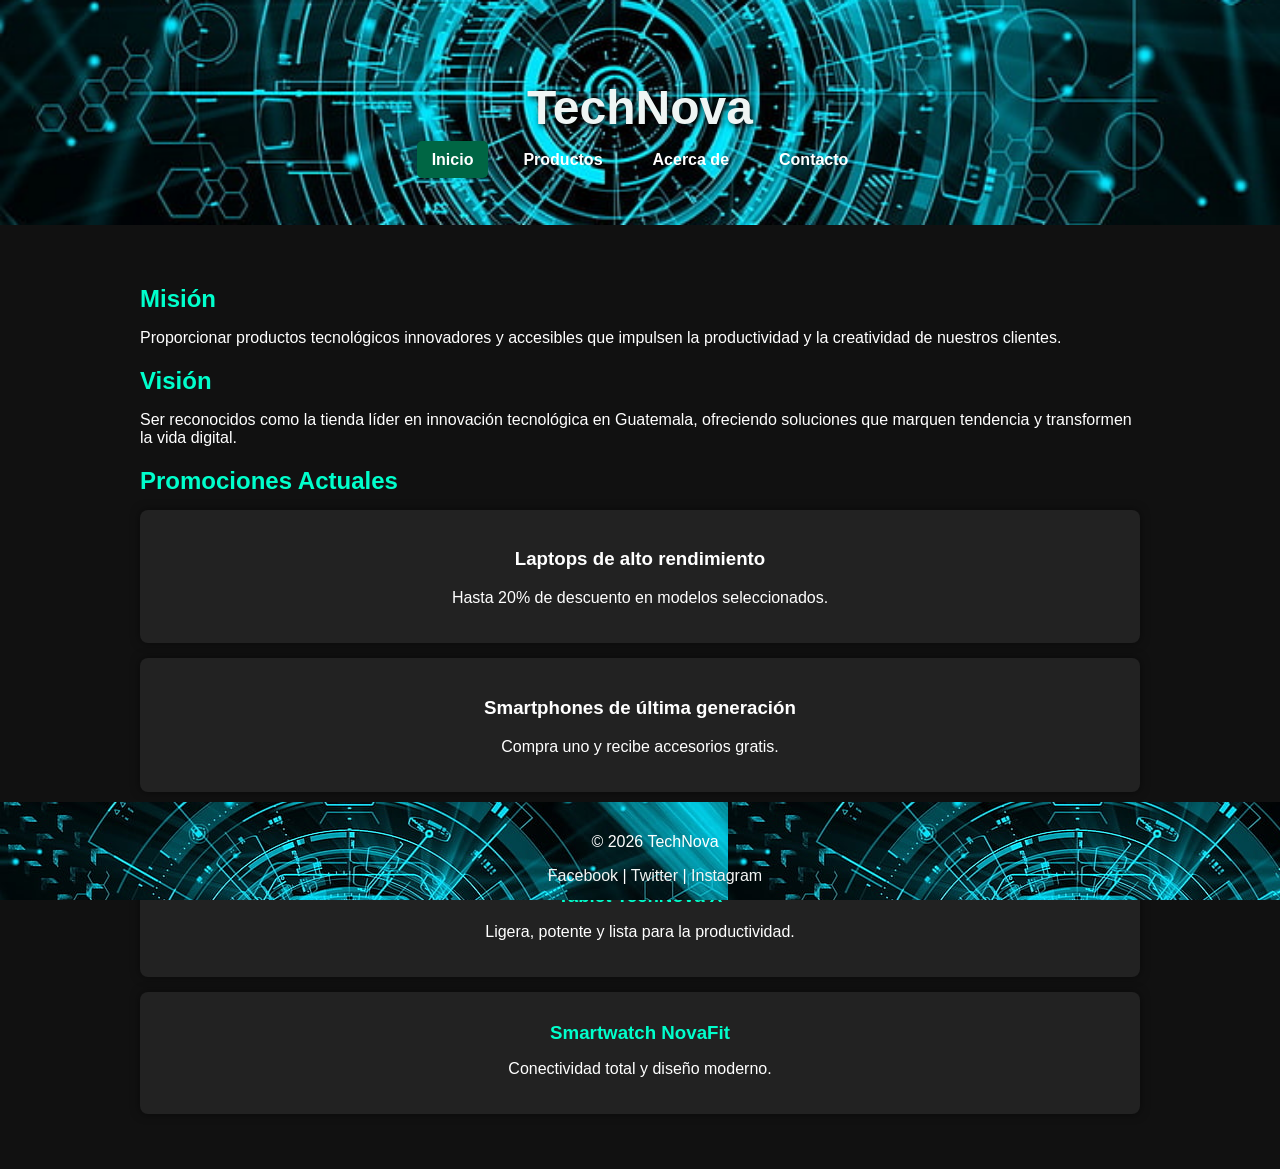
<file: index.html>
<!DOCTYPE html>
<html lang="es">
<head>
  <meta charset="UTF-8">
  <title>TechNova - Inicio</title>
  <link rel="stylesheet" href="entregable.css">
</head>
<body>
  <!-- Encabezado con fondo -->
  <header class="hero">
    <h1>TechNova</h1>
    <nav>
      <ul>
        <li><a href="index.html" class="activo">Inicio</a></li>
        <li><a href="productos.html">Productos</a></li>
        <li><a href="acerca.html">Acerca de</a></li>
        <li><a href="contacto.html">Contacto</a></li>
      </ul>
    </nav>
  </header>
  <!-- Contenido principal -->
  <main>
   <!-- Misión y Visión -->
    <section class="mision-vision">
      <h2>Misión</h2>
      <p>Proporcionar productos tecnológicos innovadores y accesibles que impulsen la productividad y la creatividad de nuestros clientes.</p>

      <h2>Visión</h2>
      <p>Ser reconocidos como la tienda líder en innovación tecnológica en Guatemala, ofreciendo soluciones que marquen tendencia y transformen la vida digital.</p>
    </section>


  
    <!-- Promociones actuales -->
    <section class="promociones">
      <h2>Promociones Actuales</h2>
      <div class="promo-card">
        <h3>Laptops de alto rendimiento</h3>
        <p>Hasta 20% de descuento en modelos seleccionados.</p>
      </div>
      <div class="promo-card">
        <h3>Smartphones de última generación</h3>
        <p>Compra uno y recibe accesorios gratis.</p>
      </div>
    </section>

    <!-- Productos nuevos -->
    <section class="nuevos">
      <h2>Productos Nuevos</h2>
      <div class="producto-card">
        <h3>Tablet TechNova X</h3>
        <p>Ligera, potente y lista para la productividad.</p>
      </div>
      <div class="producto-card">
        <h3>Smartwatch NovaFit</h3>
        <p>Conectividad total y diseño moderno.</p>
      </div>
    </section>


</main>
  <!-- Footer -->
  <footer>
    <p>© 2026 TechNova</p>
    <a href="#">Facebook</a> | <a href="#">Twitter</a> | <a href="#">Instagram</a>
  </footer>
</body>
</html>
</file>
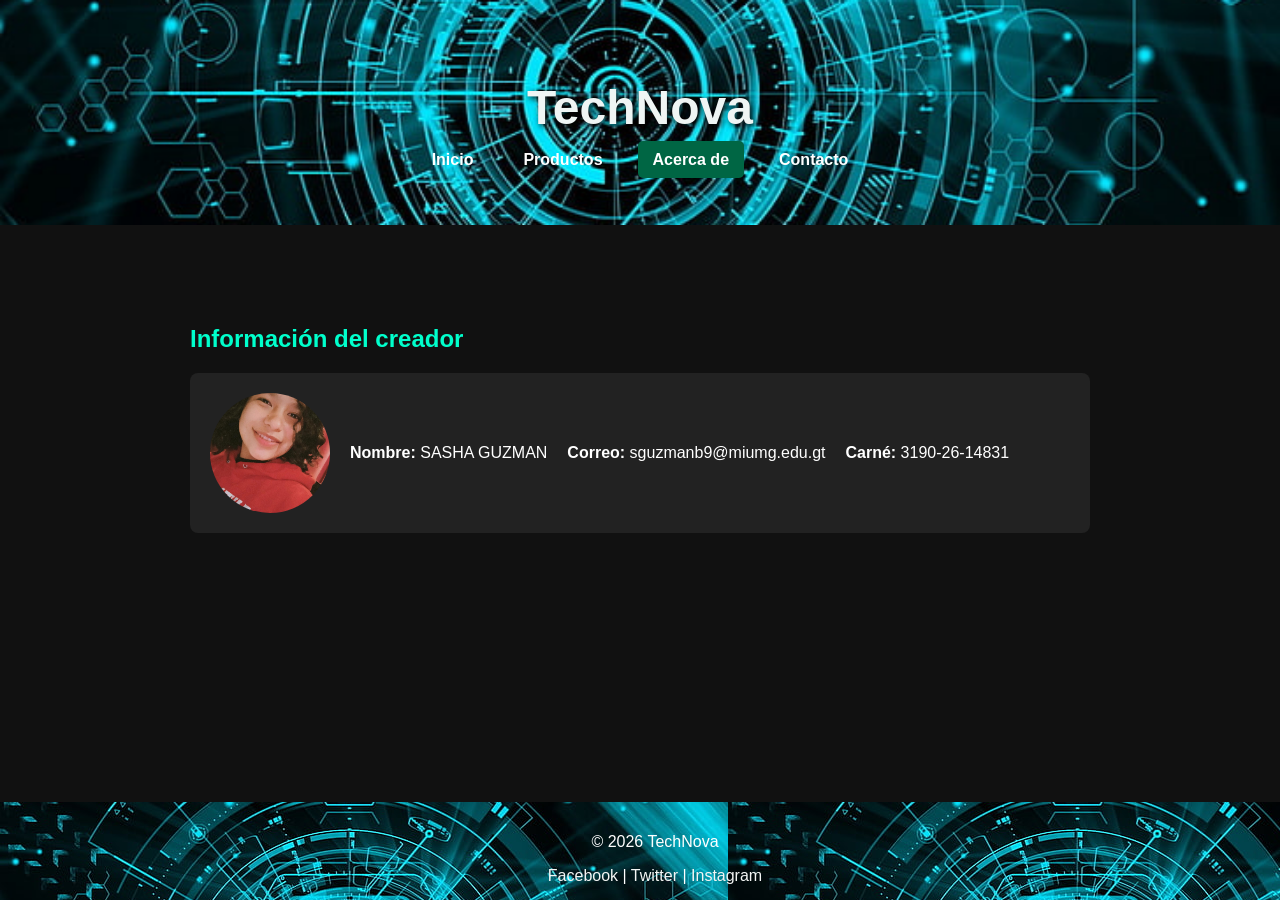
<file: acerca.html>
<!DOCTYPE html>
<html lang="es">
<head>
  <meta charset="UTF-8">
  <title>TechNova - Acerca de</title>
  <link rel="stylesheet" href="entregable.css">
</head>
<body>
  <header class="hero">
    <h1>TechNova</h1>
    <nav>
      <ul>
        <li><a href="index.html">Inicio</a></li>
        <li><a href="productos.html">Productos</a></li>
        <li><a href="acerca.html" class="activo">Acerca de</a></li>
        <li><a href="contacto.html">Contacto</a></li>
      </ul>
    </nav>
  </header>

  <main>
    <section class="creadores">
      <h2>Información del creador</h2>
      <div class="perfil">
        <img src="creador.jpg" alt="Foto del creador" class="foto">
        <p><strong>Nombre:</strong> SASHA GUZMAN</p>
        <p><strong>Correo:</strong> sguzmanb9@miumg.edu.gt</p>
        <p><strong>Carné:</strong> 3190-26-14831</p>
      </div>


    </section>
  </main>

  <footer>
    <p>© 2026 TechNova</p>
    <a href="principal.html">Facebook</a> | <a href="principal.html">Twitter</a> | <a href="principal.html">Instagram</a>
  </footer>
</body>
</html>
</file>
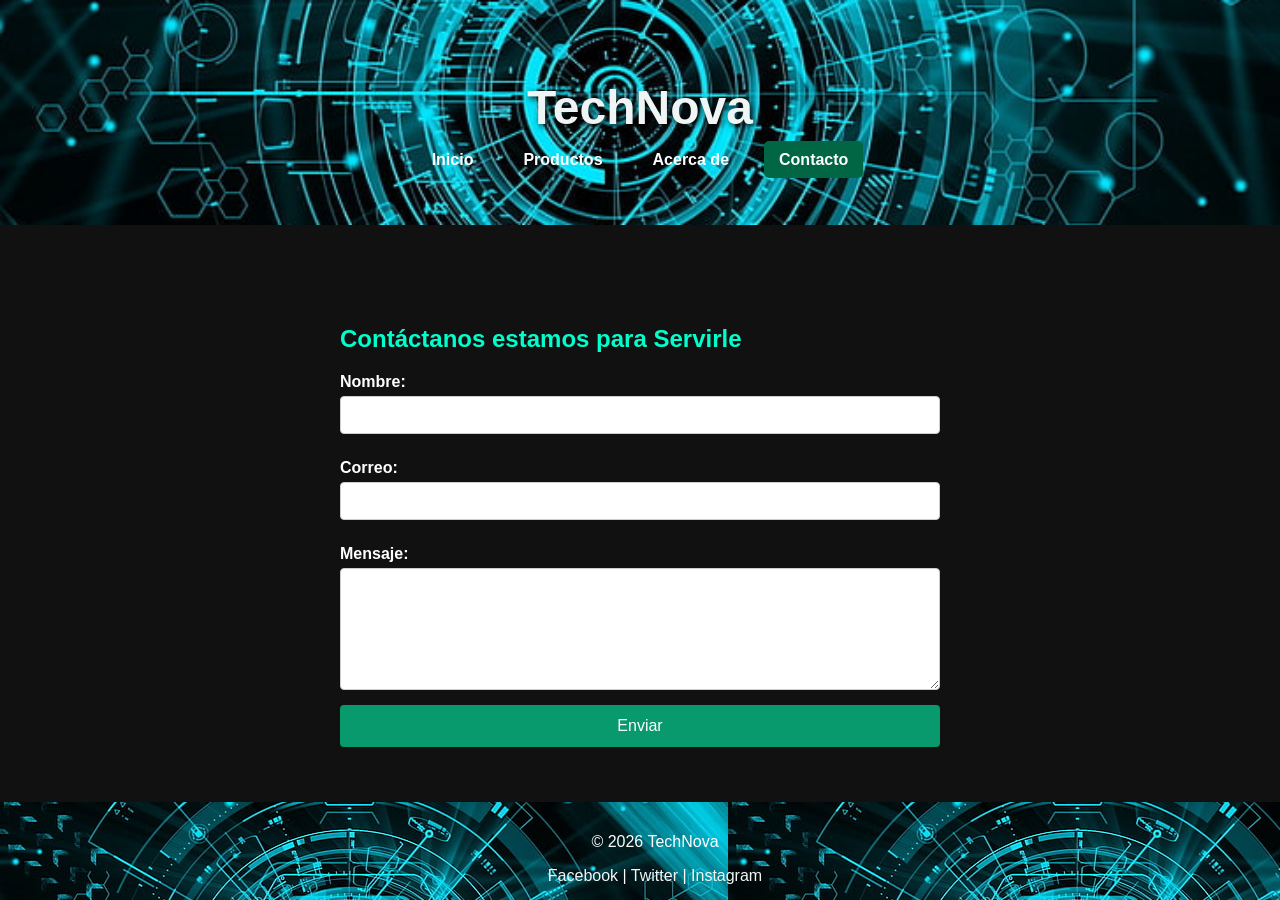
<file: contacto.html>
<!DOCTYPE html>
<html lang="es">
<head>
  <meta charset="UTF-8">
  <title>TechNova - Contacto</title>
  <link rel="stylesheet" href="entregable.css">
</head>
<body>
  <header class="hero">
    <h1>TechNova</h1>
    <nav>
      <ul>
        <li><a href="index.html">Inicio</a></li>
        <li><a href="productos.html">Productos</a></li>
        <li><a href="acerca.html">Acerca de</a></li>
        <li><a href="contacto.html" class="activo">Contacto</a></li>
      </ul>
    </nav>
  </header>

  <main>
    <section class="contacto">
      <h2>Contáctanos estamos para Servirle</h2>
      <form>
        <label for="nombre">Nombre:</label>
        <input type="text" id="nombre" name="nombre" required>

        <label for="correo">Correo:</label>
        <input type="email" id="correo" name="correo" required>

        <label for="mensaje">Mensaje:</label>
        <textarea id="mensaje" name="mensaje" rows="5" required></textarea>

        <button type="submit">Enviar</button>
      </form>
    </section>
  </main>

  <footer>
    <p>© 2026 TechNova</p>
    <a href="principal.html">Facebook</a> | <a href="principal.html">Twitter</a> | <a href="principal.html">Instagram</a>
  </footer>
</body>
</html>
</file>
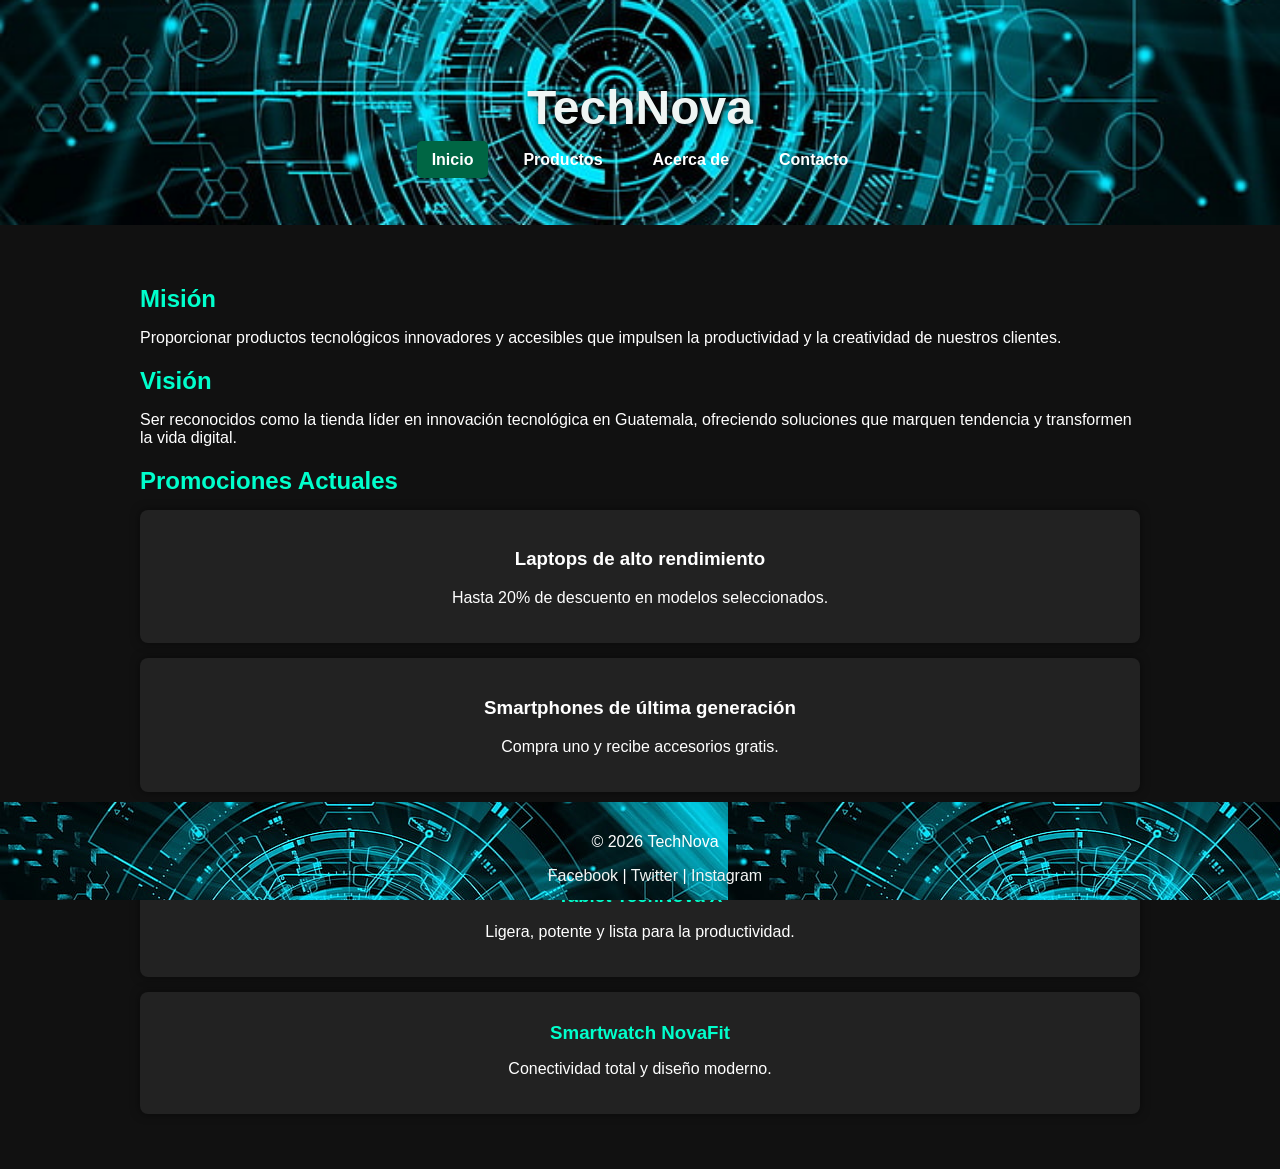
<file: principal.html>
<!DOCTYPE html>
<html lang="es">
<head>
  <meta charset="UTF-8">
  <title>TechNova - Inicio</title>
  <link rel="stylesheet" href="entregable.css">
</head>
<body>
  <!-- Encabezado con fondo -->
  <header class="hero">
    <h1>TechNova</h1>
    <nav>
      <ul>
        <li><a href="principal.html" class="activo">Inicio</a></li>
        <li><a href="productos.html">Productos</a></li>
        <li><a href="acerca.html">Acerca de</a></li>
        <li><a href="contacto.html">Contacto</a></li>
      </ul>
    </nav>
  </header>
  <!-- Contenido principal -->
  <main>
   <!-- Misión y Visión -->
    <section class="mision-vision">
      <h2>Misión</h2>
      <p>Proporcionar productos tecnológicos innovadores y accesibles que impulsen la productividad y la creatividad de nuestros clientes.</p>

      <h2>Visión</h2>
      <p>Ser reconocidos como la tienda líder en innovación tecnológica en Guatemala, ofreciendo soluciones que marquen tendencia y transformen la vida digital.</p>
    </section>


  
    <!-- Promociones actuales -->
    <section class="promociones">
      <h2>Promociones Actuales</h2>
      <div class="promo-card">
        <h3>Laptops de alto rendimiento</h3>
        <p>Hasta 20% de descuento en modelos seleccionados.</p>
      </div>
      <div class="promo-card">
        <h3>Smartphones de última generación</h3>
        <p>Compra uno y recibe accesorios gratis.</p>
      </div>
    </section>

    <!-- Productos nuevos -->
    <section class="nuevos">
      <h2>Productos Nuevos</h2>
      <div class="producto-card">
        <h3>Tablet TechNova X</h3>
        <p>Ligera, potente y lista para la productividad.</p>
      </div>
      <div class="producto-card">
        <h3>Smartwatch NovaFit</h3>
        <p>Conectividad total y diseño moderno.</p>
      </div>
    </section>


</main>
  <!-- Footer -->
  <footer>
    <p>© 2026 TechNova</p>
    <a href="#">Facebook</a> | <a href="#">Twitter</a> | <a href="#">Instagram</a>
  </footer>
</body>
</html>
</file>
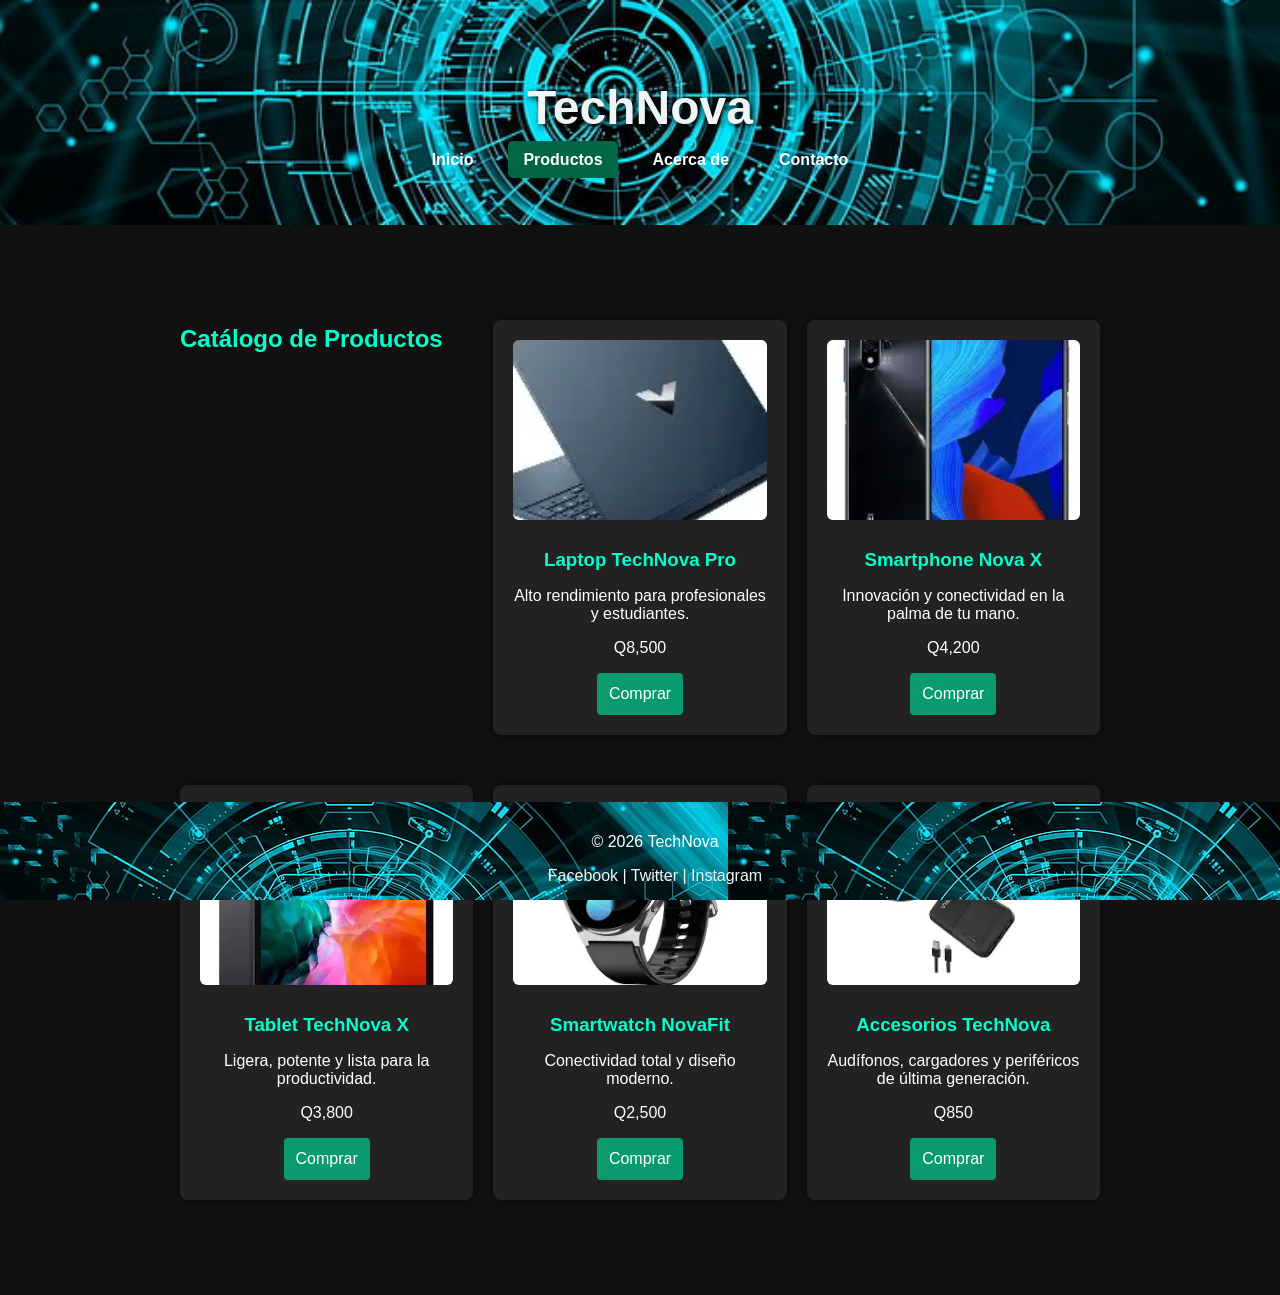
<file: productos.html>
<!DOCTYPE html>
<html lang="es">
<head>
  <meta charset="UTF-8">
  <title>TechNova - Productos</title>
  <link rel="stylesheet" href="entregable.css">
</head>
<body>
  <header class="hero">
    <h1>TechNova</h1>
    <nav>
      <ul>
        <li><a href="index.html">Inicio</a></li>
        <li><a href="productos.html" class="activo">Productos</a></li>
        <li><a href="acerca.html">Acerca de</a></li>
        <li><a href="contacto.html">Contacto</a></li>
      </ul>
    </nav>
  </header>

  <main>
    <section class="catalogo">
      <h2>Catálogo de Productos</h2>

      <div class="producto-card">
        <img src="laptop.jpg" alt="Laptop TechNova Pro">
        <h3>Laptop TechNova Pro</h3>
        <p>Alto rendimiento para profesionales y estudiantes.</p>
        <p class="precio">Q8,500</p>
        <button>Comprar</button>
      </div>

      <div class="producto-card">
        <img src="smartphone.jpg" alt="Smartphone Nova X">
        <h3>Smartphone Nova X</h3>
        <p>Innovación y conectividad en la palma de tu mano.</p>
        <p class="precio">Q4,200</p>
        <button>Comprar</button>
      </div>

      <div class="producto-card">
        <img src="tablet.jpg" alt="Tablet TechNova X">
        <h3>Tablet TechNova X</h3>
        <p>Ligera, potente y lista para la productividad.</p>
        <p class="precio">Q3,800</p>
        <button>Comprar</button>
      </div>

      <div class="producto-card">
        <img src="smartwatch.jpg" alt="Smartwatch NovaFit">
        <h3>Smartwatch NovaFit</h3>
        <p>Conectividad total y diseño moderno.</p>
        <p class="precio">Q2,500</p>
        <button>Comprar</button>
      </div>

      <div class="producto-card">
        <img src="accesorios.jpg" alt="Accesorios TechNova">
        <h3>Accesorios TechNova</h3>
        <p>Audífonos, cargadores y periféricos de última generación.</p>
        <p class="precio">Q850</p>
        <button>Comprar</button>
      </div>
    </section>
  </main>

  <footer>
    <p>© 2026 TechNova</p>
    <a href="#">Facebook</a> | <a href="#">Twitter</a> | <a href="#">Instagram</a>
  </footer>
</body>
</html>
</file>
<file: entregable.css>
/* ===== Estilo general ===== */
body {
  margin: 0; /* Quita márgenes por defecto del navegador */
  font-family: Arial, sans-serif; /* Fuente general del sitio */
  color: white; /* Color de texto principal */
  background-color: #111; /* Fondo oscuro para toda la página */
}

/* ===== Header con fondo ===== */
.hero {
  background-image: url("fondo.jpg"); /* Imagen de fondo del encabezado */
  background-size: cover; /* La imagen cubre todo el área */
  background-position: center; /* Centra la imagen */
  text-align: center; /* Centra el contenido dentro del header */
  padding: 80px 20px 40px; /* Espaciado interno arriba, lados y abajo */
}

.hero h1 {
  font-size: 48px; /* Tamaño grande para el título principal */
  margin: 0; /* Elimina márgenes extra */
  color: #eff5f4; /* Color llamativo para el título */
  text-shadow: 2px 2px 6px black; /* Sombra para resaltar el texto */
}

/* ===== Menú de navegación ===== */
nav ul {
  list-style: none; /* Quita viñetas de la lista */
  padding: 0; /* Elimina espacio interno */
  display: flex; /* Coloca los elementos en fila */
  justify-content: center; /* Centra el menú horizontalmente */
  gap: 20px; /* Espacio entre cada enlace */
}

nav ul li a {
  text-decoration: none; /* Quita subrayado de los enlaces */
  color: white; /* Texto blanco */
  font-weight: bold; /* Texto en negrita */
  padding: 10px 15px; /* Espaciado interno de cada enlace */
  border-radius: 5px; /* Bordes redondeados */
  transition: background 0.3s; /* Animación suave al pasar el mouse */
}

nav ul li a:hover,
nav ul li a.activo {
  background-color: #006644; /* Color de fondo al pasar el mouse o página activa */
}

/* ===== Secciones generales ===== */
main {
  padding: 40px; /* Espaciado interno general */
  max-width: 1000px; /* Ancho máximo del contenido */
  margin: auto; /* Centra el contenido */
}

h2 {
  color: #00ffcc; /* Color de los subtítulos */
  margin-bottom: 10px; /* Espacio debajo del subtítulo */
}

/* ===== Tarjetas de promociones y productos ===== */
.promo-card, .producto-card {
  background-color: #222; /* Fondo oscuro para las tarjetas */
  padding: 20px; /* Espaciado interno */
  margin: 15px 0; /* Espacio entre tarjetas */
  border-radius: 8px; /* Bordes redondeados */
  box-shadow: 0 0 10px rgba(0,0,0,0.5); /* Sombra para dar relieve */
  text-align: center; /* Centra el contenido dentro de la tarjeta */
}

/* ===== Catálogo con imágenes ===== */
.catalogo {
  padding: 40px; /* Espaciado interno */
  max-width: 1000px; /* Ancho máximo */
  margin: auto; /* Centrado */
  display: grid; /* Usa cuadrícula para organizar productos */
  grid-template-columns: repeat(auto-fit, minmax(250px, 1fr)); /* Ajusta columnas automáticamente */
  gap: 20px; /* Espacio entre tarjetas */
}

.producto-card img {
  width: 100%; /* Imagen ocupa todo el ancho de la tarjeta */
  height: 180px; /* Altura fija */
  object-fit: cover; /* Ajusta la imagen sin deformarla */
  border-radius: 6px; /* Bordes redondeados */
  margin-bottom: 15px; /* Espacio debajo de la imagen */
}

.producto-card h3 {
  color: #00ffcc; /* Color del título del producto */
  margin: 10px 0; /* Espacio arriba y abajo */
}

/* ===== Perfil de creadores ===== */
.creadores {
  padding: 40px; /* Espaciado interno */
  max-width: 900px; /* Ancho máximo */
  margin: auto; /* Centrado */
}

.perfil {
  background-color: #222; /* Fondo oscuro para cada perfil */
  padding: 20px; /* Espaciado interno */
  margin: 20px 0; /* Espacio entre perfiles */
  border-radius: 8px; /* Bordes redondeados */
  display: flex; /* Coloca foto y texto en fila */
  align-items: center; /* Centra verticalmente */
  gap: 20px; /* Espacio entre foto y texto */
}

.perfil .foto {
  width: 120px; /* Ancho de la foto */
  height: 120px; /* Alto de la foto */
  border-radius: 50%; /* Foto circular */
  object-fit: cover; /* Ajusta la imagen sin deformarla */
}

/* ===== Formulario de contacto ===== */
.contacto {
  padding: 40px; /* Espaciado interno */
  max-width: 600px; /* Ancho máximo */
  margin: auto; /* Centrado */
}

form {
  display: flex; /* Coloca los campos en columna */
  flex-direction: column;
}

label {
  margin: 10px 0 5px; /* Espacio alrededor de las etiquetas */
  font-weight: bold; /* Texto en negrita */
}

input, textarea {
  padding: 10px; /* Espaciado interno */
  border: 1px solid #ccc; /* Borde gris claro */
  border-radius: 4px; /* Bordes redondeados */
  font-size: 14px; /* Tamaño de texto */
  margin-bottom: 15px; /* Espacio entre campos */
}

textarea {
  resize: vertical; /* Permite ajustar altura */
  min-height: 100px; /* Altura mínima */
}

button {
  padding: 12px; /* Espaciado interno */
  background-color: #07a877e6; /* Color de fondo del botón */
  color: white; /* Texto blanco */
  border: none; /* Sin borde */
  border-radius: 4px; /* Bordes redondeados */
  font-size: 16px; /* Tamaño de texto */
  cursor: pointer; /* Cambia cursor a mano */
}

button:hover {
  background-color: #00ffcc; /* Color al pasar el mouse */
  color: black; /* Texto negro al pasar el mouse */
}

/* ===== Footer ===== */
footer {
  background-image: url("fondo.jpg"); /* Imagen de fondo del encabezado */
  background-color: #0d946ce0; /* Color de fondo del pie de página */
  text-align: center; /* Centra el contenido */
  padding: 15px; /* Espaciado interno */
  position: fixed; /* Fijo en la parte inferior */
  bottom: 0; /* Ubicado abajo */
  width: 100%; /* Ocupa todo el ancho */
}

footer a {
  color: #f4f6f5; /* Color de los enlaces */
  text-decoration: none; /* Quita subrayado */
}
</file>
